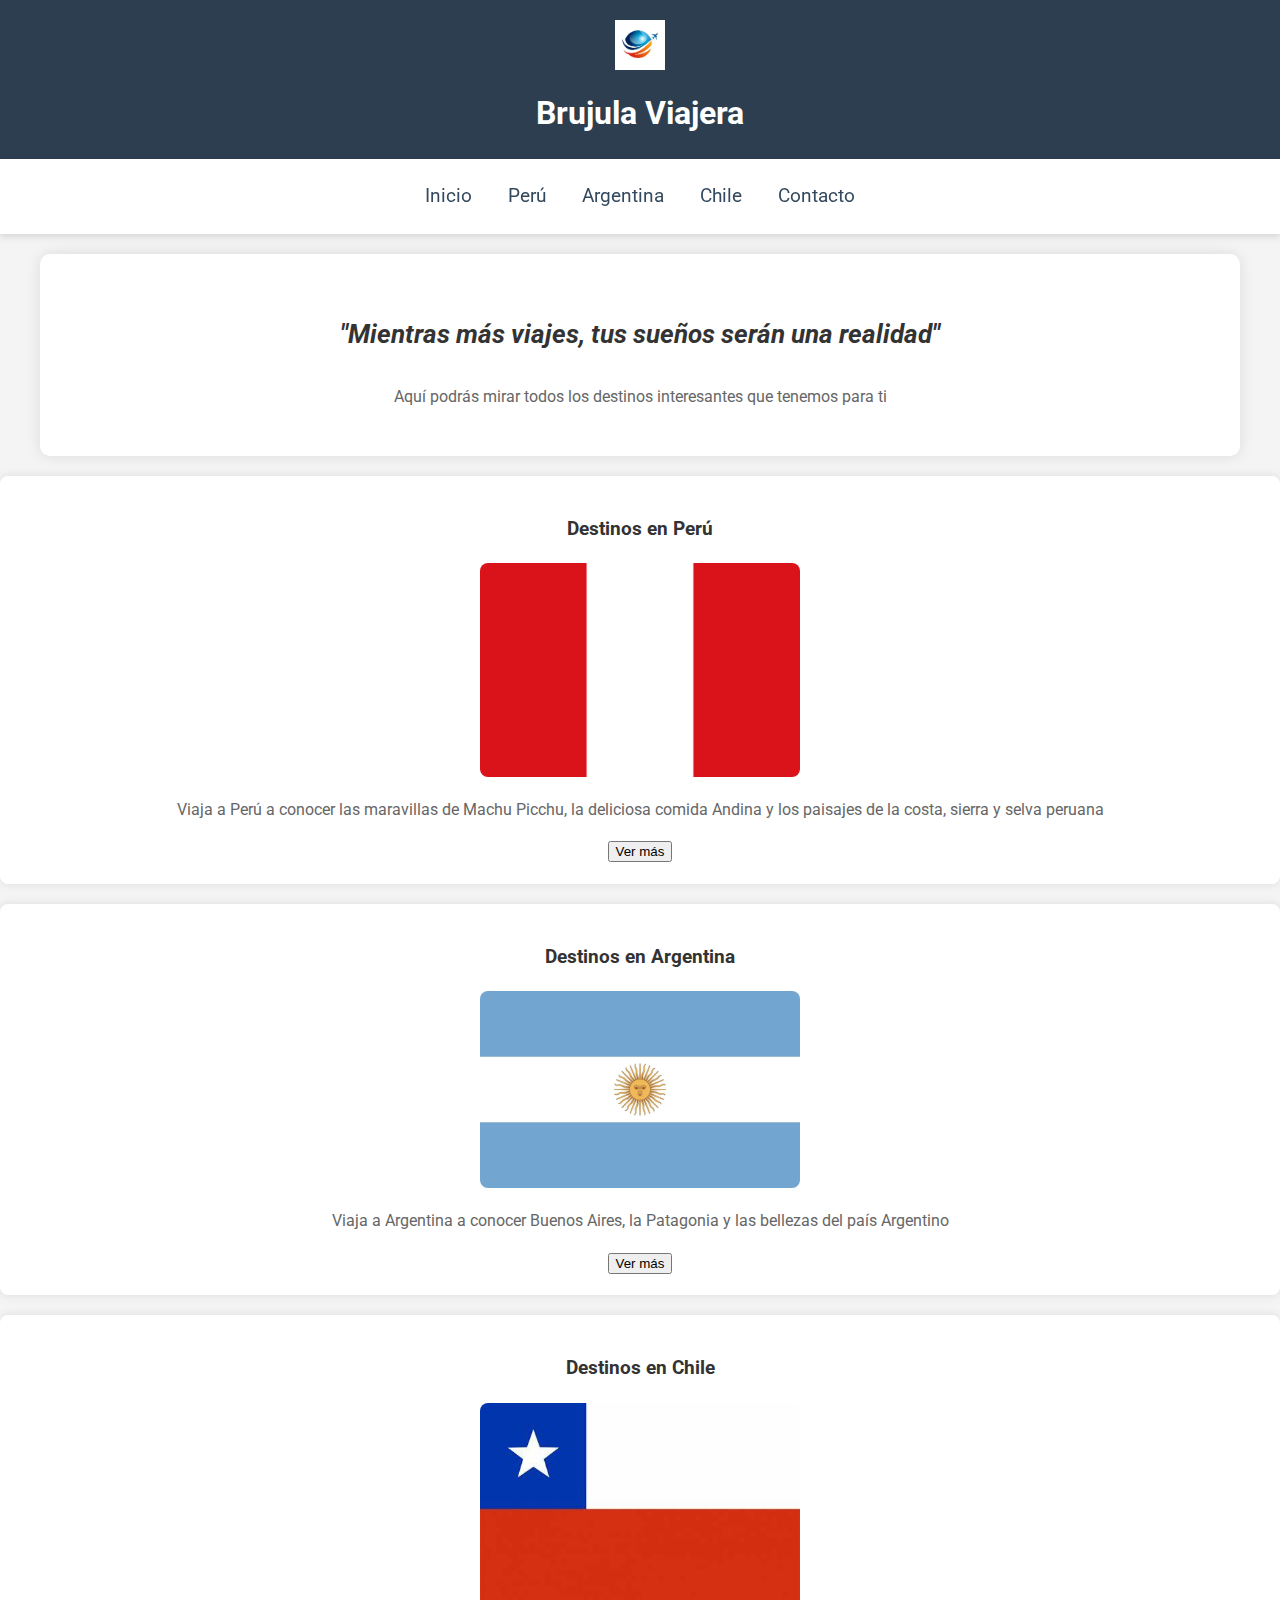
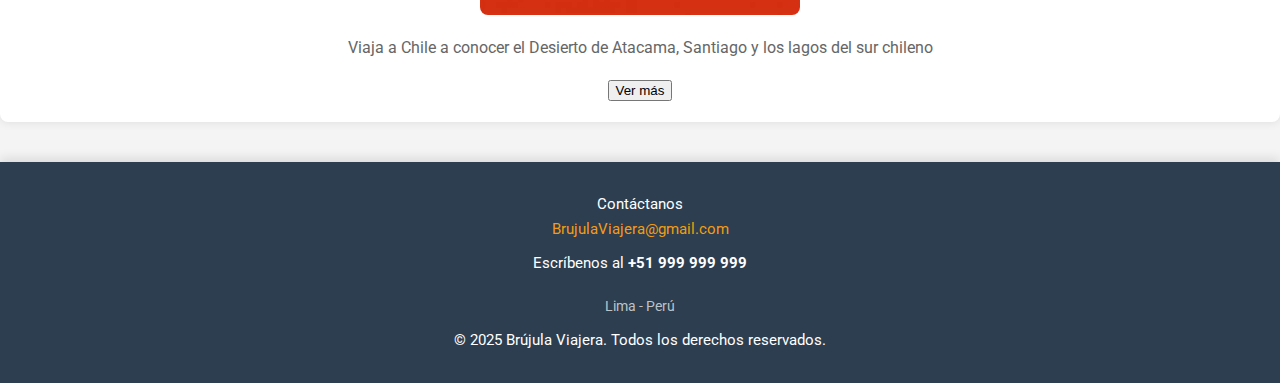
<file: index.html>
<!DOCTYPE html>
<html lang="en">
<head>
    <meta charset="UTF-8">
    <meta name="viewport" content="width=device-width, initial-scale=1.0">
    <title>Brujula Viajera</title>
    <link rel="stylesheet" href="style.css">
    <!-- Agregamos la fuente Roboto desde Google Fonts -->
    <link href="https://fonts.googleapis.com/css2?family=Roboto:wght@400;500;700&display=swap" rel="stylesheet">
</head>
<body>

    <!-- Encabezado con logo y título -->
    <header>
        <img src="Imagenes/Logo.jpg" alt="logo principal de Brujula Viajera">
        <h1>Brujula Viajera</h1>
    </header>

    <!-- Menú de navegación -->
    <nav>
        <ul>
            <li><a href="#inicio">Inicio</a></li>
            <li><a href="#peru">Perú</a></li>
            <li><a href="#argentina">Argentina</a></li>
            <li><a href="#chile">Chile</a></li>
            <li><a href="#contacto">Contacto</a></li>
        </ul>
    </nav>

    <!-- Sección principal -->
    <main id="inicio">
        <section>
            <h2 class="fraseEntrante"><i>"Mientras más viajes, tus sueños serán una realidad"</i></h2>
            <p>Aquí podrás mirar todos los destinos interesantes que tenemos para ti</p>
        </section>

        <!-- Secciones por destinos -->
        <div id="peru" class="destino">
            <h3>Destinos en Perú</h3>
            <img src="Imagenes/Peru.png" alt="Imagen de Perú">
            <p>Viaja a Perú a conocer las maravillas de Machu Picchu, la deliciosa comida Andina y los paisajes de la costa, sierra y selva peruana</p>
            <a href="peru.html" class="btn-ver-mas"><button>Ver más</button></a>
        </div>

        <div id="argentina" class="destino">
            <h3>Destinos en Argentina</h3>
            <img src="Imagenes/Argentina.jpg" alt="Imagen de Argentina">
            <p>Viaja a Argentina a conocer Buenos Aires, la Patagonia y las bellezas del país Argentino</p>
            <a href="argentina.html" class="btn-ver-mas"><button>Ver más</button></a>
        </div>

        <div id="chile" class="destino">
            <h3>Destinos en Chile</h3>
            <img src="Imagenes/Chile.jpg" alt="Imagen de Chile">
            <p>Viaja a Chile a conocer el Desierto de Atacama, Santiago y los lagos del sur chileno</p>
            <a href="chile.html" class="btn-ver-mas"><button>Ver más</button></a>
        </div>
    </main>

    <!-- Pie de página -->
    <footer id="contacto">
        <p>Contáctanos<br><a href="mailto:BrujulaViajera@gmail.com">BrujulaViajera@gmail.com</a></p>
        <p>Escríbenos al <strong>+51 999 999 999</strong></p>
        <address>
            Lima - Perú
        </address>
        <p>&copy; 2025 Brújula Viajera. Todos los derechos reservados.</p>
    </footer>
    
    <!-- Script JS externo para desplazamiento suave -->
    <script src="script.js"></script>
</body>  
</html>
</file>
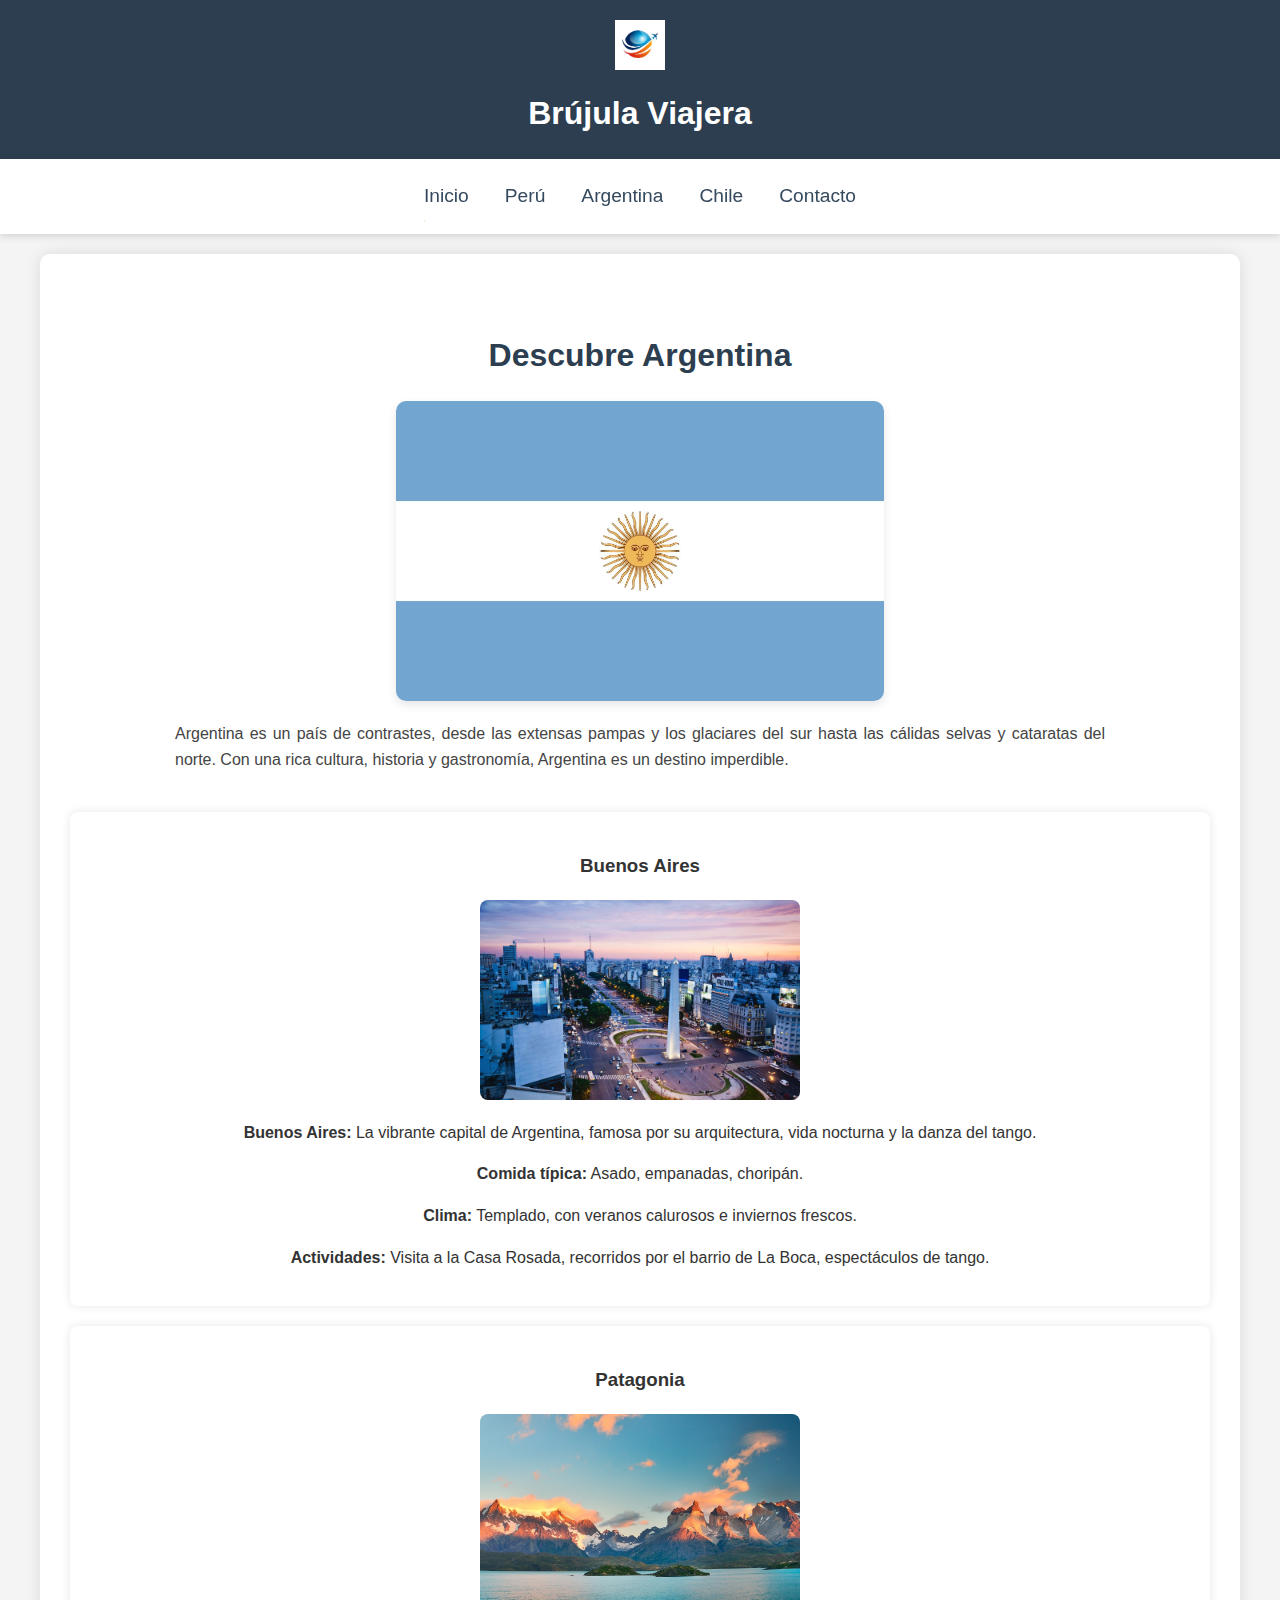
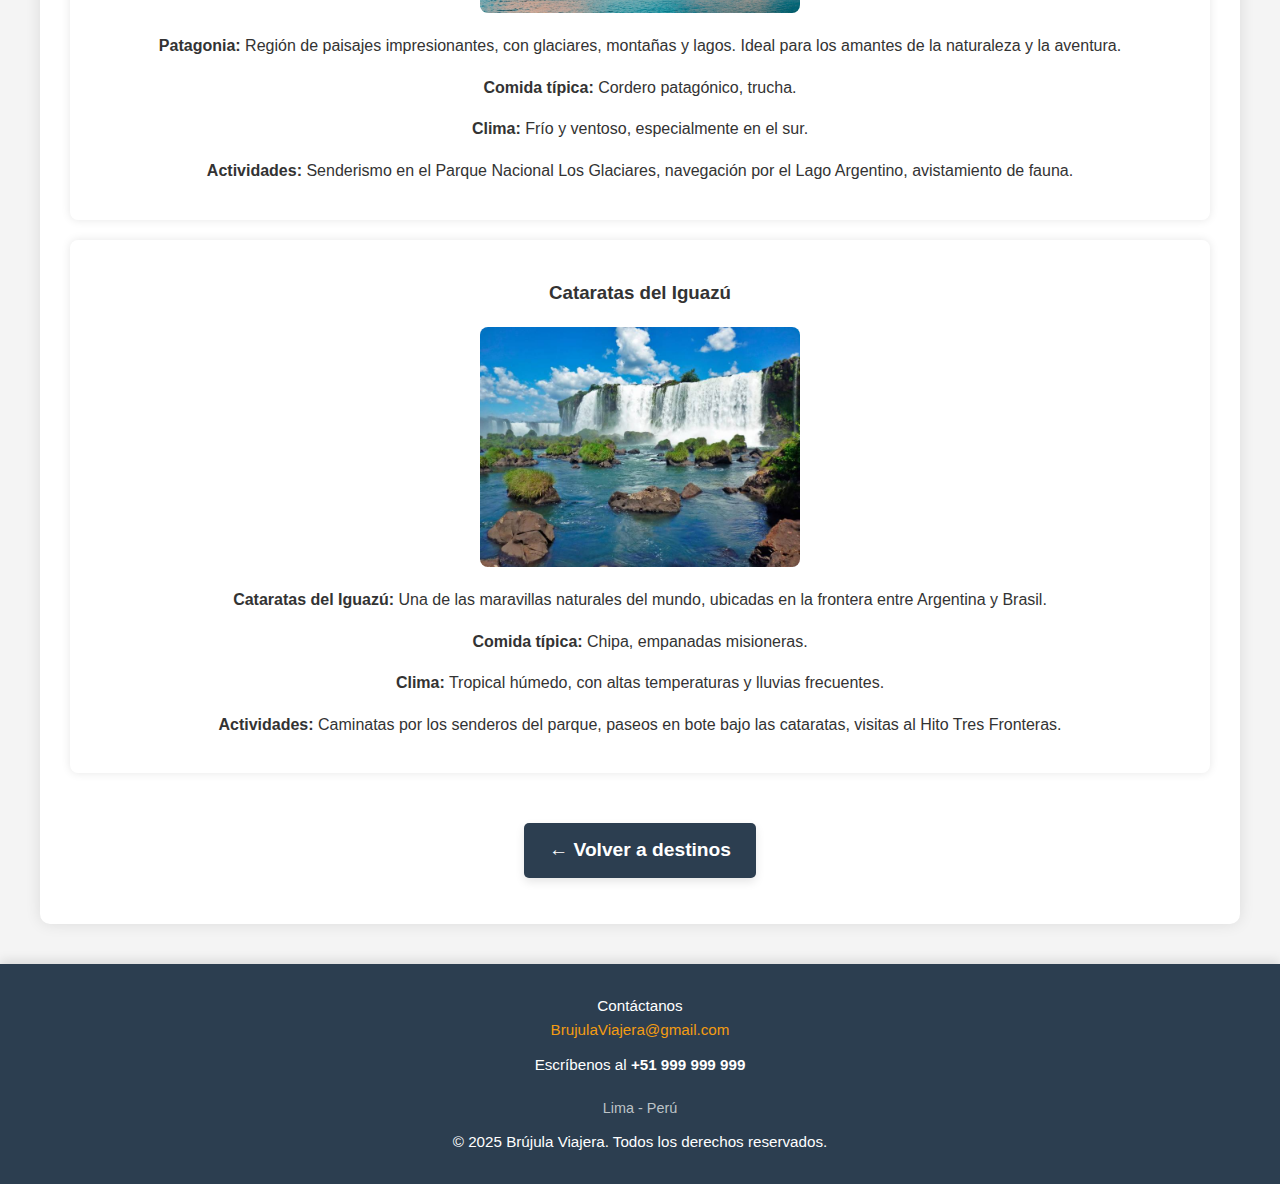
<file: argentina.html>
<!DOCTYPE html>
<html lang="es">
<head>
    <meta charset="UTF-8">
    <meta name="viewport" content="width=device-width, initial-scale=1.0">
    <title>Argentina - Brujula Viajera</title>
    <link rel="stylesheet" href="style.css">
</head>
<body id="argentina">
    <!-- Encabezado -->
    <header>
        <img src="Imagenes/Logo.jpg" alt="Logo principal de Brújula Viajera">
        <h1>Brújula Viajera</h1>
    </header>

    <!-- Menú de navegación -->
    <nav>
        <ul>
            <li><a href="index.html#inicio">Inicio</a></li>
            <li><a href="index.html#peru">Perú</a></li>
            <li><a href="index.html#argentina">Argentina</a></li>
            <li><a href="index.html#chile">Chile</a></li>
            <li><a href="index.html#contacto">Contacto</a></li>
        </ul>
    </nav>

    <!-- Contenido principal -->
    <section>
        <div class="contenido-destino">
            <h2>Descubre Argentina</h2>
            <img src="Imagenes/Argentina.jpg" alt="Paisaje de Argentina" class="destino-img">
            <p>Argentina es un país de contrastes, desde las extensas pampas y los glaciares del sur hasta las cálidas selvas y cataratas del norte. Con una rica cultura, historia y gastronomía, Argentina es un destino imperdible.</p>
        </div>

        <div class="destino">
            <h3>Buenos Aires</h3>
            <img src="Imagenes/Argentina/BuenosAires.jpg" alt="Buenos Aires">
            <p><strong>Buenos Aires:</strong> La vibrante capital de Argentina, famosa por su arquitectura, vida nocturna y la danza del tango.</p>
            <p><strong>Comida típica:</strong> Asado, empanadas, choripán.</p>
            <p><strong>Clima:</strong> Templado, con veranos calurosos e inviernos frescos.</p>
            <p><strong>Actividades:</strong> Visita a la Casa Rosada, recorridos por el barrio de La Boca, espectáculos de tango.</p>
        </div>

        <div class="destino">
            <h3>Patagonia</h3>
            <img src="Imagenes/Argentina/Patagonia.jpg" alt="Patagonia Argentina">
            <p><strong>Patagonia:</strong> Región de paisajes impresionantes, con glaciares, montañas y lagos. Ideal para los amantes de la naturaleza y la aventura.</p>
            <p><strong>Comida típica:</strong> Cordero patagónico, trucha.</p>
            <p><strong>Clima:</strong> Frío y ventoso, especialmente en el sur.</p>
            <p><strong>Actividades:</strong> Senderismo en el Parque Nacional Los Glaciares, navegación por el Lago Argentino, avistamiento de fauna.</p>
        </div>

        <div class="destino">
            <h3>Cataratas del Iguazú</h3>
            <img src="Imagenes/Argentina/Iguazu.jpg" alt="Cataratas del Iguazú">
            <p><strong>Cataratas del Iguazú:</strong> Una de las maravillas naturales del mundo, ubicadas en la frontera entre Argentina y Brasil.</p>
            <p><strong>Comida típica:</strong> Chipa, empanadas misioneras.</p>
            <p><strong>Clima:</strong> Tropical húmedo, con altas temperaturas y lluvias frecuentes.</p>
            <p><strong>Actividades:</strong> Caminatas por los senderos del parque, paseos en bote bajo las cataratas, visitas al Hito Tres Fronteras.</p>
        </div>

        <p><a href="index.html#argentina" class="btn-volver">← Volver a destinos</a></p>
    </section>

    <!-- Pie de página -->
    <footer>
        <p>Contáctanos<br><a href="mailto:BrujulaViajera@gmail.com">BrujulaViajera@gmail.com</a></p>
        <p>Escríbenos al <strong>+51 999 999 999</strong></p>
        <address>
            Lima - Perú
        </address>
        <p>&copy; 2025 Brújula Viajera. Todos los derechos reservados.</p>
    </footer>

    <script src="script.js"></script>
</body>
</html>
</file>
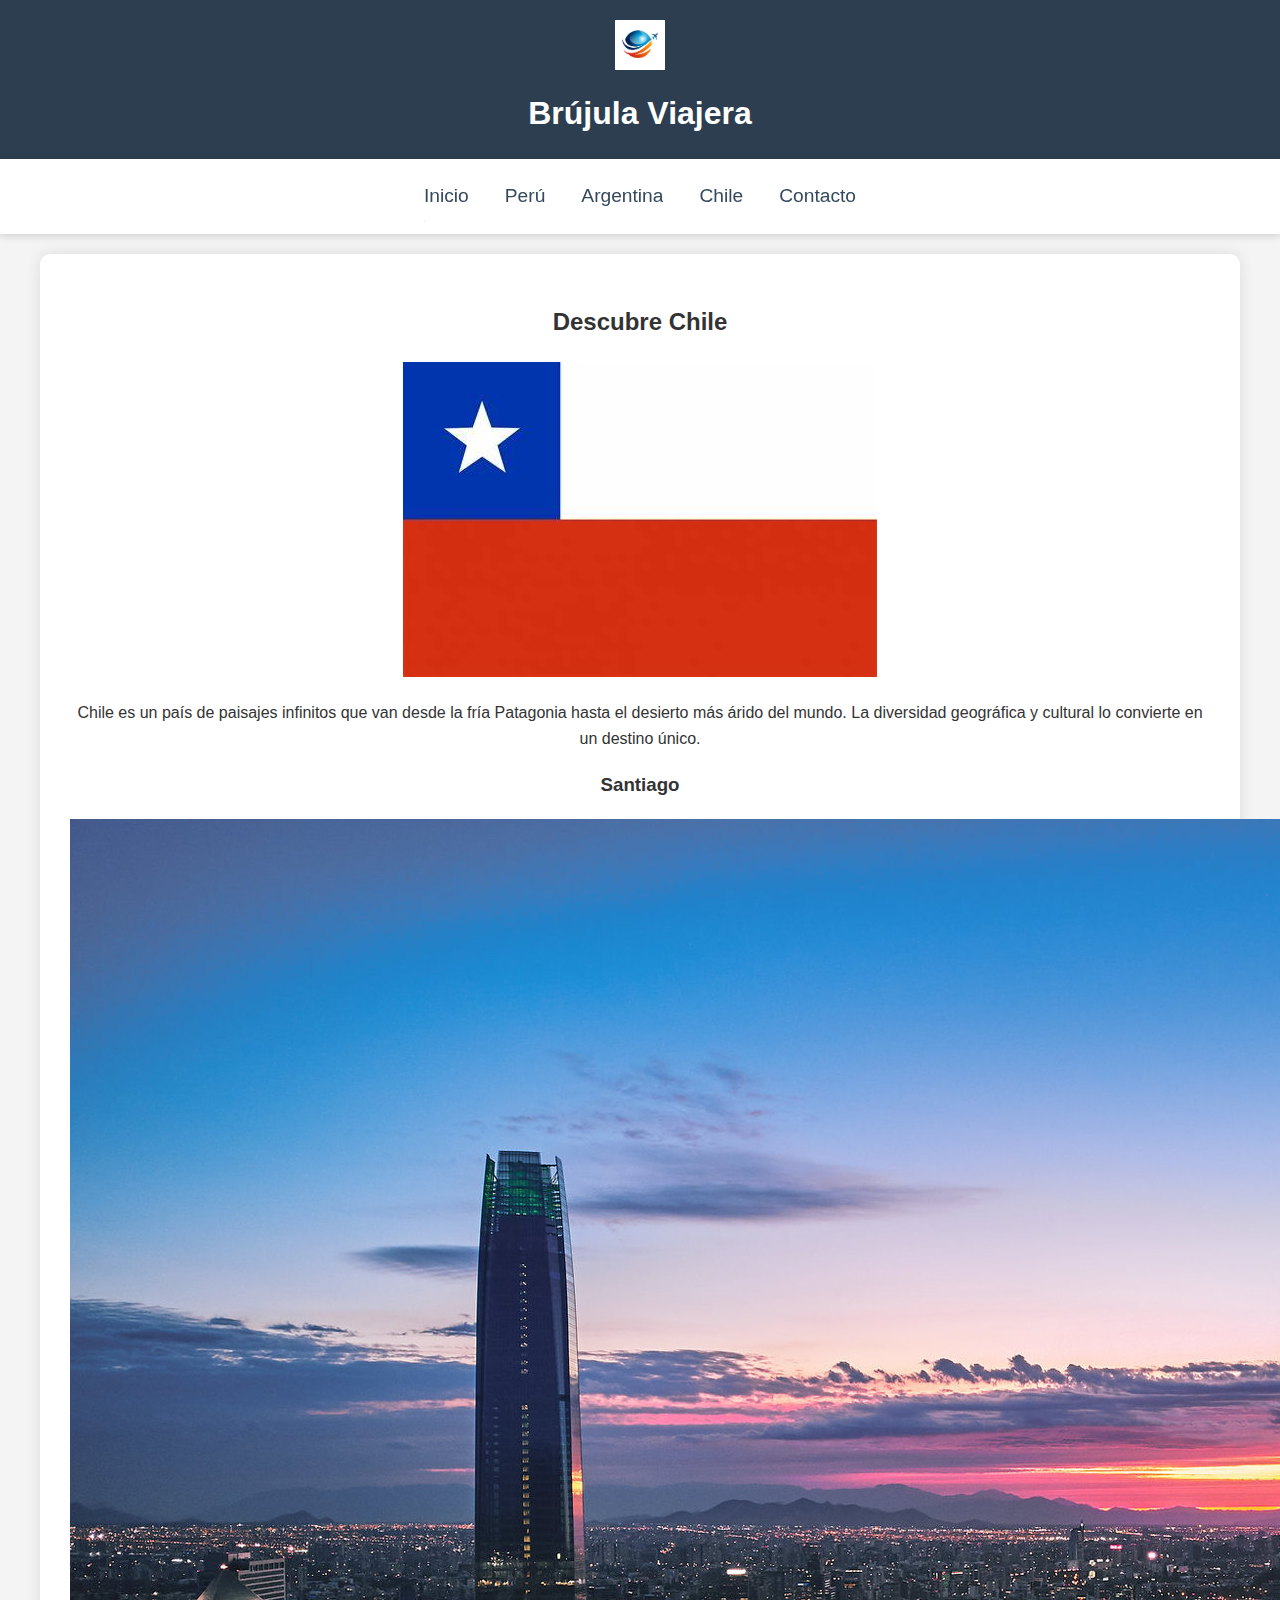
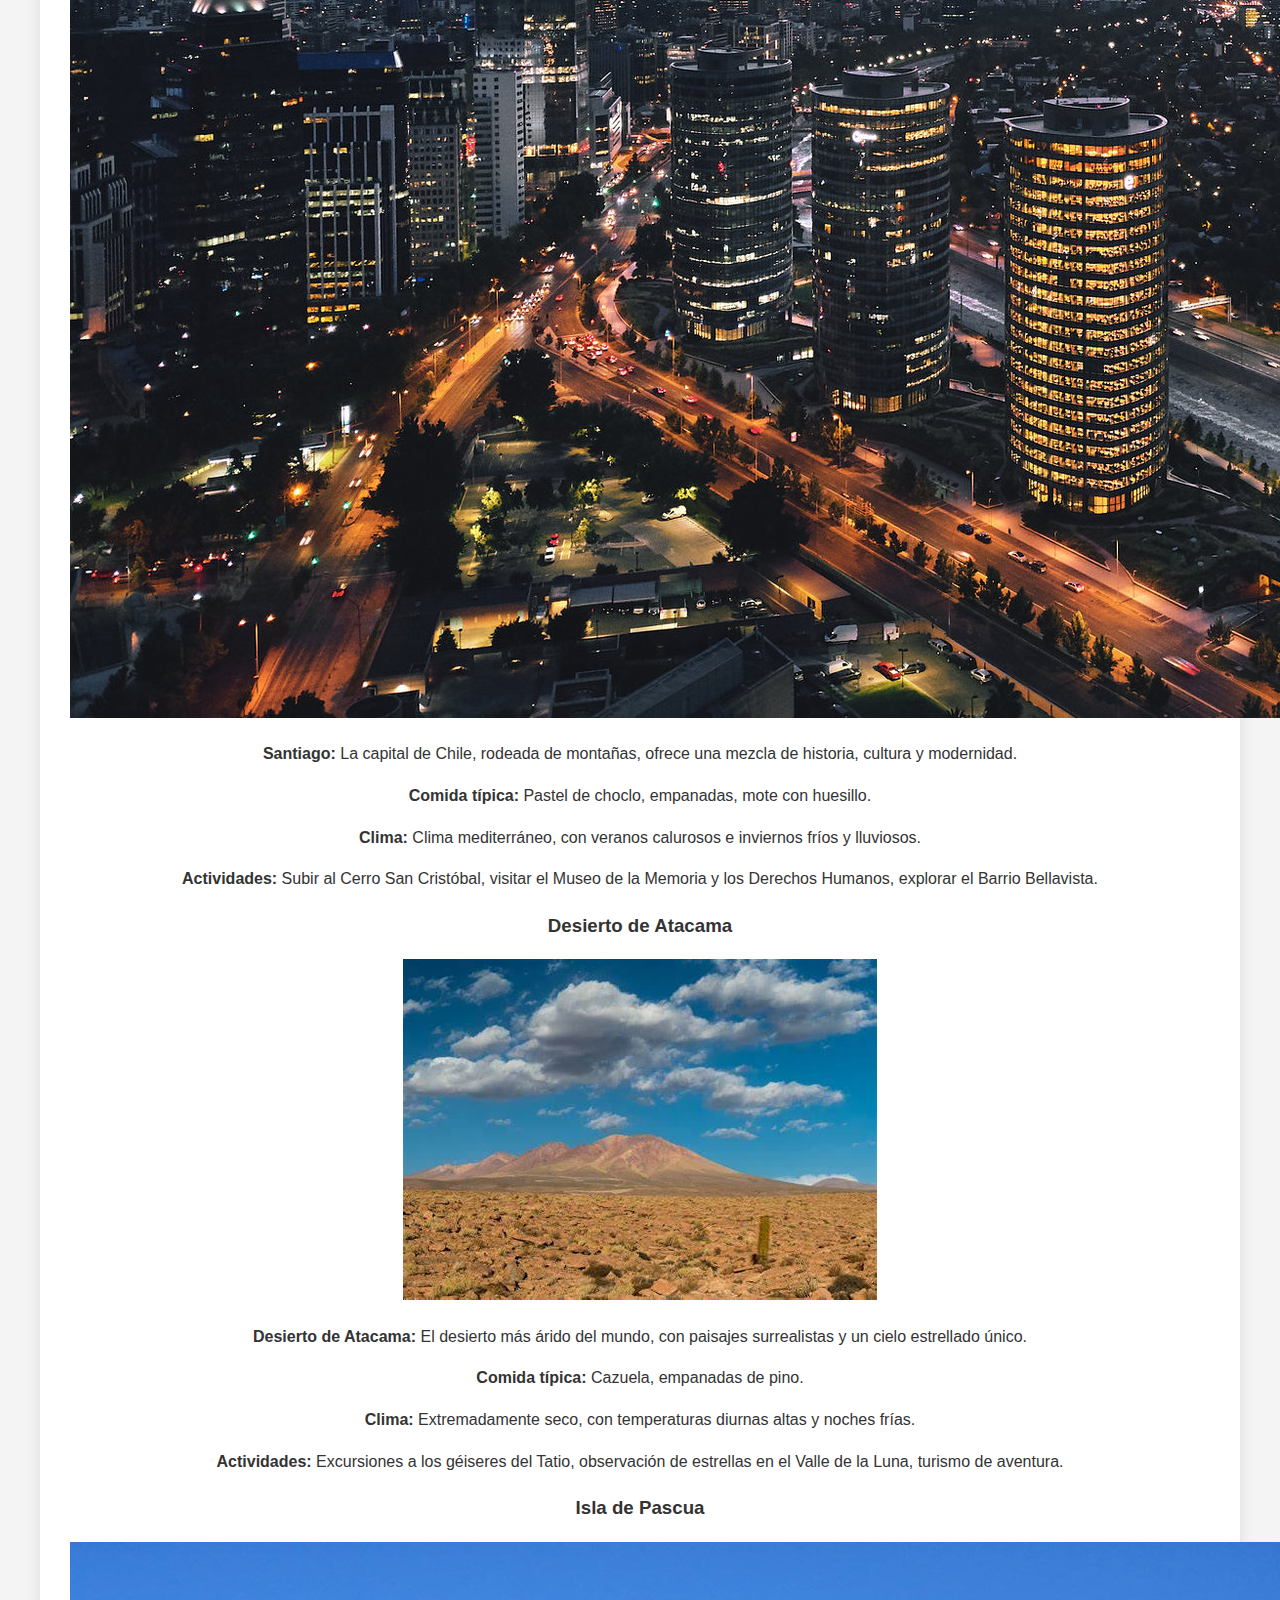
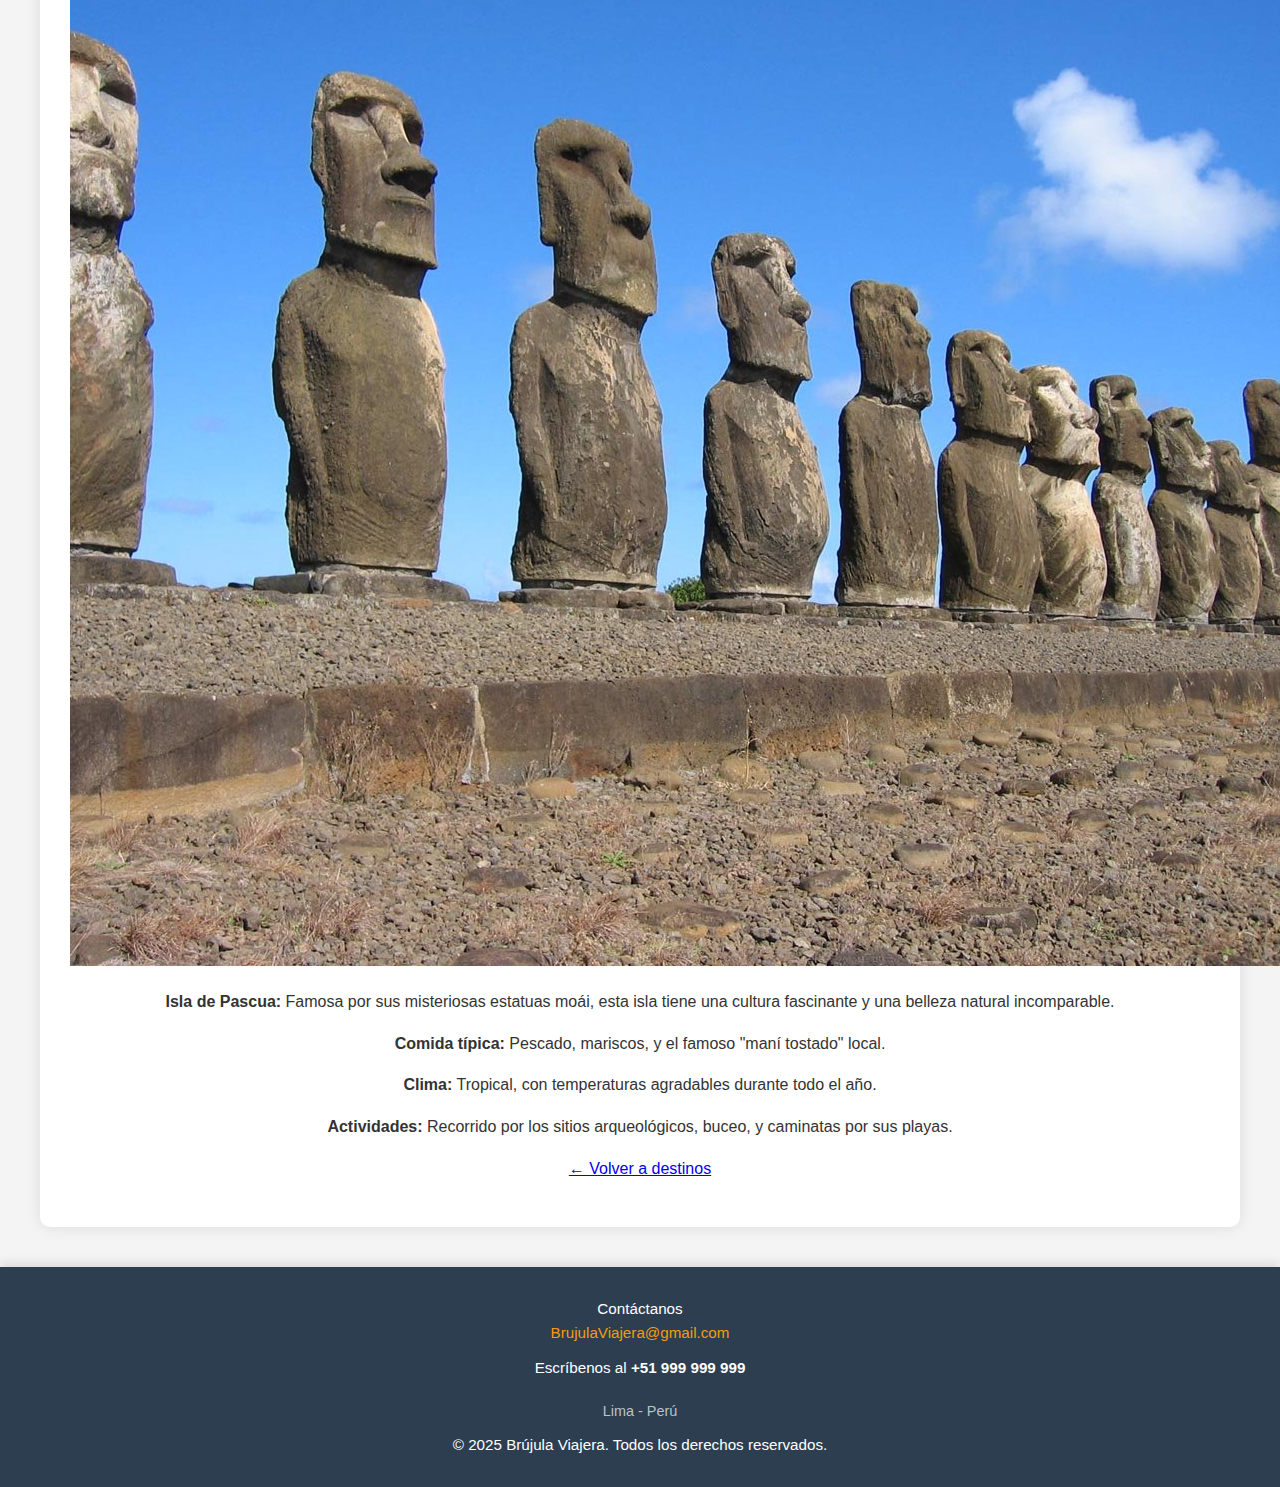
<file: chile.html>
<!DOCTYPE html>
<html lang="es">
<head>
    <meta charset="UTF-8">
    <meta name="viewport" content="width=device-width, initial-scale=1.0">
    <title>Chile - Brújula Viajera</title>
    <link rel="stylesheet" href="style.css">
</head>
<body id="chile">
    <!-- Encabezado -->
    <header>
        <img src="Imagenes/Logo.jpg" alt="Logo principal de Brújula Viajera">
        <h1>Brújula Viajera</h1>
    </header>

    <!-- Menú de navegación -->
    <nav>
        <ul>
            <li><a href="index.html#inicio">Inicio</a></li>
            <li><a href="index.html#peru">Perú</a></li>
            <li><a href="index.html#argentina">Argentina</a></li>
            <li><a href="index.html#chile">Chile</a></li>
            <li><a href="index.html#contacto">Contacto</a></li>
        </ul>
    </nav>

    <!-- Contenido principal -->
    <section>
        <h2>Descubre Chile</h2>
        <img src="Imagenes/Chile.jpg" alt="Paisaje Chile" class="destino-img">
        <p>Chile es un país de paisajes infinitos que van desde la fría Patagonia hasta el desierto más árido del mundo. La diversidad geográfica y cultural lo convierte en un destino único.</p>

        <!-- Santiago -->
        <div>
            <h3>Santiago</h3>
            <img src="Imagenes/Chile/Santiago.jpg" alt="Santiago">
            <p><strong>Santiago:</strong> La capital de Chile, rodeada de montañas, ofrece una mezcla de historia, cultura y modernidad.</p>
            <p><strong>Comida típica:</strong> Pastel de choclo, empanadas, mote con huesillo.</p>
            <p><strong>Clima:</strong> Clima mediterráneo, con veranos calurosos e inviernos fríos y lluviosos.</p>
            <p><strong>Actividades:</strong> Subir al Cerro San Cristóbal, visitar el Museo de la Memoria y los Derechos Humanos, explorar el Barrio Bellavista.</p>
        </div>

        <!-- Desierto de Atacama -->
        <div>
            <h3>Desierto de Atacama</h3>
            <img src="Imagenes/Chile/DesiertoDeAtacama.jpg" alt="Desierto de Atacama">
            <p><strong>Desierto de Atacama:</strong> El desierto más árido del mundo, con paisajes surrealistas y un cielo estrellado único.</p>
            <p><strong>Comida típica:</strong> Cazuela, empanadas de pino.</p>
            <p><strong>Clima:</strong> Extremadamente seco, con temperaturas diurnas altas y noches frías.</p>
            <p><strong>Actividades:</strong> Excursiones a los géiseres del Tatio, observación de estrellas en el Valle de la Luna, turismo de aventura.</p>
        </div>

        <!-- Isla de Pascua -->
        <div>
            <h3>Isla de Pascua</h3>
            <img src="Imagenes/Chile/IslaDePascua.jpg" alt="Isla de Pascua">
            <p><strong>Isla de Pascua:</strong> Famosa por sus misteriosas estatuas moái, esta isla tiene una cultura fascinante y una belleza natural incomparable.</p>
            <p><strong>Comida típica:</strong> Pescado, mariscos, y el famoso "maní tostado" local.</p>
            <p><strong>Clima:</strong> Tropical, con temperaturas agradables durante todo el año.</p>
            <p><strong>Actividades:</strong> Recorrido por los sitios arqueológicos, buceo, y caminatas por sus playas.</p>
        </div>

        <p><a href="index.html#chile">← Volver a destinos</a></p>
    </section>

    <!-- Pie de página -->
    <footer>
        <p>Contáctanos<br><a href="mailto:BrujulaViajera@gmail.com">BrujulaViajera@gmail.com</a></p>
        <p>Escríbenos al <strong>+51 999 999 999</strong></p>
        <address>
            Lima - Perú
        </address>
        <p>&copy; 2025 Brújula Viajera. Todos los derechos reservados.</p>
    </footer>
</body>
</html>
</file>
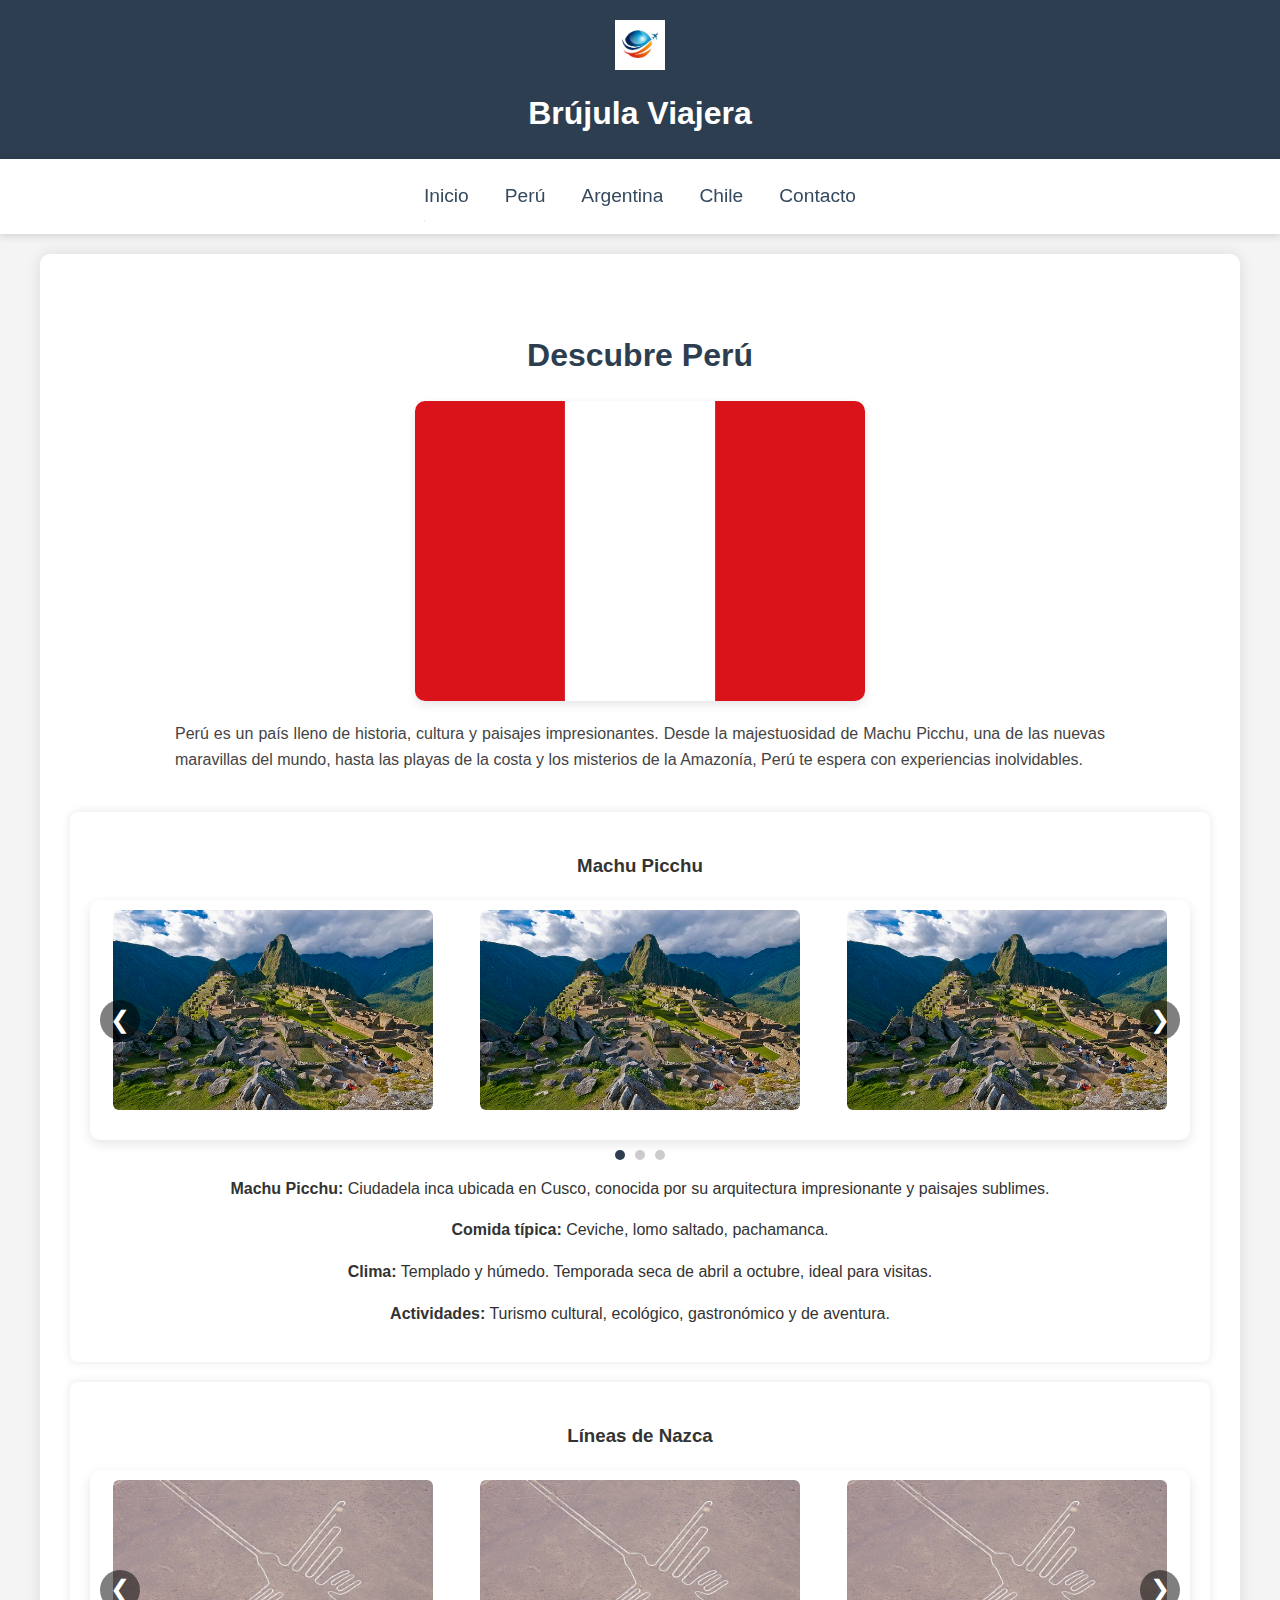
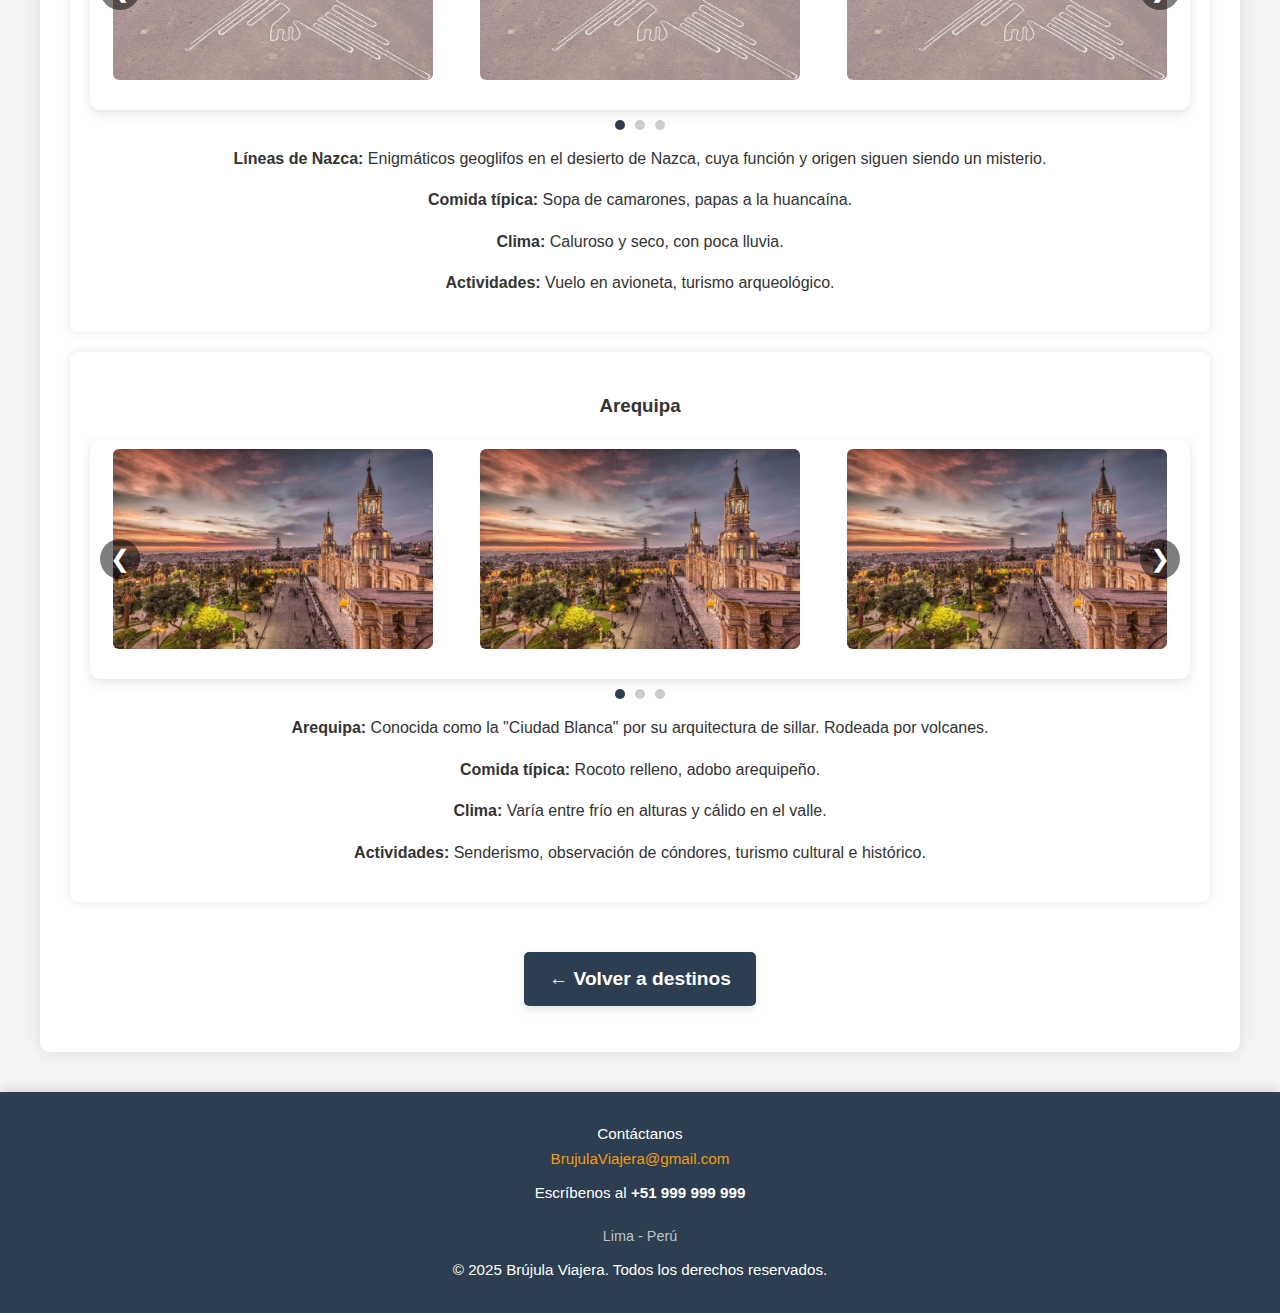
<file: peru.html>
<!DOCTYPE html>
<html lang="es">
<head>
    <meta charset="UTF-8">
    <meta name="viewport" content="width=device-width, initial-scale=1.0">
    <title>Perú - Brújula Viajera</title>
    <link rel="stylesheet" href="style.css">
</head>
<body id="peru">

    <header>
        <img src="Imagenes/Logo.jpg" alt="Logo principal de Brújula Viajera">
        <h1>Brújula Viajera</h1>
    </header>

    <!-- Menú de navegación -->
    <nav>
        <ul>
            <li><a href="index.html#inicio">Inicio</a></li>
            <li><a href="index.html#peru">Perú</a></li>
            <li><a href="index.html#argentina">Argentina</a></li>
            <li><a href="index.html#chile">Chile</a></li>
            <li><a href="index.html#contacto">Contacto</a></li>
        </ul>
    </nav>

    <!-- Contenido principal -->
    <section>
        <div class="contenido-destino">
            <h2>Descubre Perú</h2>

            <img src="Imagenes/Peru.png" alt="Paisaje Perú" class="destino-img">
            <p>Perú es un país lleno de historia, cultura y paisajes impresionantes. Desde la majestuosidad de Machu Picchu, una de las nuevas maravillas del mundo, hasta las playas de la costa y los misterios de la Amazonía, Perú te espera con experiencias inolvidables.</p>
        </div>

        <div class="destino">
            <h3>Machu Picchu</h3>

            <div class="slider">
                <div class="slides">
                    <div class="slide"><img src="Imagenes/Peru/MachuPichu.jpg" alt="Machu Picchu"></div>
                    <div class="slide"><img src="Imagenes/Peru/MachuPichu.jpg" alt="Machu Picchu"></div>
                    <div class="slide"><img src="Imagenes/Peru/MachuPichu.jpg" alt="Machu Picchu"></div>
                    <div class="slide"><img src="Imagenes/Peru/MachuPichu.jpg" alt="Machu Picchu"></div>
                    <div class="slide"><img src="Imagenes/Peru/MachuPichu.jpg" alt="Machu Picchu"></div>
                </div>

                <span class="flecha izq">&#10094;</span>
                <span class="flecha der">&#10095;</span>
            </div>

            <p><strong>Machu Picchu:</strong> Ciudadela inca ubicada en Cusco, conocida por su arquitectura impresionante y paisajes sublimes.</p>
            <p><strong>Comida típica:</strong> Ceviche, lomo saltado, pachamanca.</p>
            <p><strong>Clima:</strong> Templado y húmedo. Temporada seca de abril a octubre, ideal para visitas.</p>
            <p><strong>Actividades:</strong> Turismo cultural, ecológico, gastronómico y de aventura.</p>
        </div>

        <div class="destino">
            <h3>Líneas de Nazca</h3>
            
            <div class="slider">
                <div class="slides">
                    <div class="slide"><img src="Imagenes/Peru/LineasDeNazca.jpg" alt="Líneas de Nazca"></div>
                    <div class="slide"><img src="Imagenes/Peru/LineasDeNazca.jpg" alt="Líneas de Nazca"></div>
                    <div class="slide"><img src="Imagenes/Peru/LineasDeNazca.jpg" alt="Líneas de Nazca"></div>
                    <div class="slide"><img src="Imagenes/Peru/LineasDeNazca.jpg" alt="Líneas de Nazca"></div>
                    <div class="slide"><img src="Imagenes/Peru/LineasDeNazca.jpg" alt="Líneas de Nazca"></div>
                </div>

                <span class="flecha izq">&#10094;</span>
                <span class="flecha der">&#10095;</span>
            </div>

            <p><strong>Líneas de Nazca:</strong> Enigmáticos geoglifos en el desierto de Nazca, cuya función y origen siguen siendo un misterio.</p>
            <p><strong>Comida típica:</strong> Sopa de camarones, papas a la huancaína.</p>
            <p><strong>Clima:</strong> Caluroso y seco, con poca lluvia.</p>
            <p><strong>Actividades:</strong> Vuelo en avioneta, turismo arqueológico.</p>
        </div>

        <div class="destino">
            <h3>Arequipa</h3>
            <div class="slider">
                <div class="slides">
                    <div class="slide"><img src="Imagenes/Peru/Arequipa.jpg" alt="Arequipa y Cañón del Colca"></div>
                    <div class="slide"><img src="Imagenes/Peru/Arequipa.jpg" alt="Arequipa y Cañón del Colca"></div>
                    <div class="slide"><img src="Imagenes/Peru/Arequipa.jpg" alt="Arequipa y Cañón del Colca"></div>
                    <div class="slide"><img src="Imagenes/Peru/Arequipa.jpg" alt="Arequipa y Cañón del Colca"></div>
                    <div class="slide"><img src="Imagenes/Peru/Arequipa.jpg" alt="Arequipa y Cañón del Colca"></div>
                </div>

                <span class="flecha izq">&#10094;</span>
                <span class="flecha der">&#10095;</span>
            </div>

            <p><strong>Arequipa:</strong> Conocida como la "Ciudad Blanca" por su arquitectura de sillar. Rodeada por volcanes.</p>
            <p><strong>Comida típica:</strong> Rocoto relleno, adobo arequipeño.</p>
            <p><strong>Clima:</strong> Varía entre frío en alturas y cálido en el valle.</p>
            <p><strong>Actividades:</strong> Senderismo, observación de cóndores, turismo cultural e histórico.</p>
        </div>

        <p><a href="index.html#peru" class="btn-volver">← Volver a destinos</a></p>
    </section>

    <!-- Pie de página -->
    <footer>
        <p>Contáctanos<br><a href="mailto:BrujulaViajera@gmail.com">BrujulaViajera@gmail.com</a></p>
        <p>Escríbenos al <strong>+51 999 999 999</strong></p>
        <address>Lima - Perú</address>
        <p>&copy; 2025 Brújula Viajera. Todos los derechos reservados.</p>
    </footer>

    <script src="script.js"></script>
</body>
</html>
</file>
<file: style.css>
/* Estilo global */
*,
*::before,
*::after {
    box-sizing: border-box;
}

body {
    font-family: 'Roboto', Arial, sans-serif;
    margin: 0;
    padding: 0;
    background-color: #f4f4f4;
    line-height: 1.6; /* Mejora la legibilidad del texto */
    color: #333; /* Color de texto base */
}

/* Encabezado y logo */
header {
    background-color: #2c3e50;
    color: white;
    padding: 20px 0;
    text-align: center;
    box-shadow: 0 4px 8px rgba(0, 0, 0, 0.1); /* Sombra sutil */
}

header img {
    width: 50px; /* Tamaño original */
    height: auto;
    margin-bottom: 10px;
    transition: transform 0.3s ease;
}

header img:hover {
    transform: scale(1.1);
}

header h1 {
    font-size: 2em; /* Tamaño original */
    margin: 0;
}

/* Menú de navegación */
nav {
    background-color: white;
    text-align: center;
    padding: 12px 0;
    box-shadow: 0 2px 8px rgba(0, 0, 0, 0.15);
    position: sticky; /* Menú pegajoso al hacer scroll */
    top: 0;
    z-index: 1000;
}

nav ul {
    list-style-type: none;
    padding: 0;
    margin: 0 auto;
    max-width: 960px;
    display: flex;
    justify-content: center;
    align-items: center; /* Alinea verticalmente los ítems */
}

nav ul li {
    margin: 0 18px; /* Margen original */
}

nav ul li a {
    color: #34495e;
    text-decoration: none;
    font-size: 1.2em; /* Tamaño original */
    padding: 10px 0;
    display: block;
    position: relative;
    overflow: hidden;
    transition: color 0.3s ease-in-out;
}

nav ul li a::after {
    content: '';
    position: absolute;
    bottom: 0;
    left: 0;
    width: 100%;
    height: 2px; /* Grosor original */
    background-color: #f39c12;
    transform: translateX(-100%);
    transition: transform 0.3s ease-in-out;
}

nav ul li a:hover {
    color: #f39c12;
}

nav ul li a:hover::after {
    transform: translateX(0);
}

/* Estilos para las secciones generales (como la de inicio y las nuevas secciones) */
section {
    padding: 30px; /* Padding original */
    margin: 20px auto; /* Margen original, centrado */
    background-color: white;
    border-radius: 10px; /* Border-radius original */
    box-shadow: 0 0 15px rgba(0, 0, 0, 0.1);
    max-width: 1200px; /* Limita el ancho máximo para la mayoría de las secciones */
    text-align: center; /* Centrar el texto en las secciones generales */

    /* ***** SOLUCIÓN APLICADA AQUÍ ***** */
    /* Calcula la altura aproximada de tu header (50px + 2*20px padding) + nav (12px padding + altura del texto)
       Esto es una estimación. Ajusta si tu header/nav son más altos o más bajos. */
    scroll-margin-top: 100px; /* Aproximadamente la altura del header + nav */
}

/* Sección de inicio */
#inicio {
    text-align: center;
}

#inicio .fraseEntrante {
    font-size: 1.6em; /* Tamaño original */
    font-style: italic;
    margin: 30px 0; /* Margen original */
}

#inicio p {
    font-size: 1em; /* Asegurar tamaño de párrafo normal */
    color: #666;
}

/* Estilos GENERALES para la clase .destino (usada en peru.html y chile.html como contenedor principal) */
.destino {
    padding: 20px; /* Padding original */
    margin: 20px auto; /* Margen original */
    background-color: white;
    border-radius: 8px; /* Border-radius original */
    box-shadow: 0 0 10px rgba(0, 0, 0, 0.1);

    /* ***** SOLUCIÓN APLICADA AQUÍ TAMBIÉN si estas son anclas en otras páginas ***** */
    scroll-margin-top: 100px; /* Asegura que no se cubra por el menú fijo */
}

/* Estilos para las imágenes dentro de los .destino generales (en peru.html y chile.html) */
.destino img {
    width: 100%;
    max-width: 320px; /* Max-width original */
    height: auto;
    margin-bottom: 20px;
    display: block;
    margin-left: auto;
    margin-right: auto;
    border-radius: 8px; /* Bordes redondeados para las imágenes */
}

/* --- ESTILOS PARA LOS CUADROS DE PAÍSES EN INDEX.HTML --- */

/* Contenedor Flexbox para los cuadros de países en index.html */
.destinos-principales {
    display: flex;
    flex-wrap: wrap;
    justify-content: center;
    gap: 25px; /* Espacio original entre los cuadros */
    max-width: 1200px;
    margin: 50px auto;
    padding: 0 20px;
}

/* Estilos ESPECÍFICOS para cada cuadro de país DENTRO de .destinos-principales en index.html */
.destinos-principales .destino {
    padding: 20px; /* Padding original */
    background-color: white;
    border-radius: 10px; /* Border-radius original */
    box-shadow: 0 4px 12px rgba(0, 0, 0, 0.1); /* Sombra original */
    text-align: center;

    flex: 1 1 300px; /* Base original */
    max-width: 350px; /* Límite de ancho original */
    margin: 0; /* Elimina los márgenes verticales que tenía .destino general */
    transition: transform 0.3s ease-in-out, box-shadow 0.3s ease-in-out; /* Transición para el efecto hover */

    /* No es necesario scroll-margin-top aquí, ya que el ID está en la sección padre (#destinos-principales) */
}

/* Efecto al pasar el cursor sobre el CUADRO COMPLETO del país en index.html */
.destinos-principales .destino:hover {
    transform: translateY(-5px); /* Se eleva ligeramente */
    box-shadow: 0 8px 20px rgba(0, 0, 0, 0.2); /* La sombra se intensifica */
    /* NO aplicamos scale aquí para no afectar el layout, translateY y box-shadow dan el efecto de "resaltar" */
}

/* Estilos ESPECÍFICOS para las imágenes dentro de estos cuadros de país de index.html */
.destinos-principales .destino img {
    max-width: 100%;
    height: 200px; /* Altura fija original */
    object-fit: cover;
    border-radius: 8px; /* Border-radius original */
    margin-bottom: 15px;
    display: block;
    margin-left: auto;
    margin-right: auto;
    transition: transform 0.3s ease; /* Transición para el efecto hover de la imagen */
}

/* Efecto al pasar el cursor sobre la IMAGEN DENTRO del cuadro del país en index.html */
.destinos-principales .destino img:hover {
    transform: scale(1.05); /* La imagen se expande */
}

.destinos-principales .destino h3 { /* Cambiado de h2 a h3 para los títulos de destino en index.html */
    font-size: 1.5em; /* Tamaño original aprox. */
    color: #2c3e50;
    margin-bottom: 10px;
}

.destinos-principales .destino p {
    font-size: 1em; /* Tamaño original aprox. */
    color: #666;
    margin-bottom: 15px;
    min-height: 80px; /* Mantener altura mínima para uniformidad (ajustado un poco más bajo) */
    display: -webkit-box;
    -webkit-line-clamp: 4; /* Limita el texto a 4 líneas */
    -webkit-box-orient: vertical;
    overflow: hidden;
    text-overflow: ellipsis;
}

/* Estilos de botones de "Ver más" dentro de los cuadros de destino de index.html */
.destinos-principales .destino .btn-ver-mas button {
    background-color: #2c3e50;
    color: white;
    padding: 12px 25px; /* Padding original */
    border: none;
    border-radius: 5px; /* Border-radius original */
    cursor: pointer;
    font-size: 1.1em; /* Tamaño original */
    transition: background-color 0.3s ease;
}

.destinos-principales .destino .btn-ver-mas button:hover {
    background-color: #34495e;
}

/* Botón "volver" (usado en peru.html, chile.html, etc.) */
.btn-volver {
    display: inline-block;
    padding: 12px 25px; /* Padding original */
    margin-top: 30px; /* Margen original */
    background-color: #2c3e50;
    color: white;
    text-decoration: none;
    font-size: 1.2em; /* Tamaño original */
    font-weight: 600;
    border-radius: 5px;
    transition: background-color 0.3s ease, transform 0.3s ease, color 0.3s ease;
    box-shadow: 0 4px 10px rgba(0, 0, 0, 0.1);
}

.btn-volver:hover {
    background-color: #f39c12; /* Cambio de color al naranja */
    color: white; /* Asegura el texto blanco */
    transform: scale(1.05);
}

/* Contenido de los destinos (usado en peru.html y chile.html para el texto principal de cada destino) */
.contenido-destino {
    width: 90%;
    max-width: 1000px; /* Un poco más estrecho para legibilidad */
    margin: 0 auto;
    padding: 20px; /* Padding original */
    box-sizing: border-box;
    text-align: center; /* Centra el título, texto justificado abajo */

    /* ***** SOLUCIÓN APLICADA AQUÍ TAMBIÉN si estas son anclas en otras páginas ***** */
    scroll-margin-top: 100px; /* Asegura que no se cubra por el menú fijo */
}
.contenido-destino h2 {
    font-size: 2em; /* Tamaño de título original aprox. */
    color: #2c3e50;
    margin-bottom: 20px;
}

/* Imagen principal dentro de .contenido-destino (en peru.html y chile.html) */
.contenido-destino img {
    max-width: 100%;
    height: 300px; /* Altura original */
    object-fit: cover;
    display: block;
    margin: 0 auto;
    margin-bottom: 20px;
    border-radius: 10px;
    box-shadow: 0 4px 10px rgba(0, 0, 0, 0.1);
}

.contenido-destino p {
    text-align: justify;
    margin: 20px 15px 0; /* Margen original */
    font-size: 1em; /* Tamaño de párrafo original aprox. */
    color: #444;
}

/* Estilos del Slider (usado en peru.html y chile.html) */
.slider-container {
    width: 90%;
    max-width: 900px;
    margin: 0 auto 25px;
    position: relative;
    overflow: hidden;
    border-radius: 10px;
    box-shadow: 0 4px 12px rgba(0, 0, 0, 0.1);
}

/* Contenedor principal del slider (donde van los slides y flechas) */
.slider {
    width: 100%;
    position: relative;
    overflow: hidden;
    border-radius: 10px;
    box-shadow: 0 4px 12px rgba(0, 0, 0, 0.1);
}

/* Contenedor de todos los slides dentro del slider */
.slider .slides {
    display: flex;
    transition: transform 0.5s ease-in-out;
    width: 100%;
}

/* Cada slide individual dentro del slider */
.slider .slide {
    flex: 0 0 auto;
    padding: 10px;
    box-sizing: border-box;
}

/* Las imágenes dentro de cada slide del slider */
.slider .slide img {
    width: 100%;
    height: 200px; /* Altura original */
    object-fit: cover;
    border-radius: 6px;
    transition: transform 0.3s ease;
}

/* Efecto hover en las imágenes del slider */
.slider .slide img:hover {
    transform: scale(1.05);
}

/* Estilos de las flechas de navegación del slider */
.flecha {
    position: absolute;
    top: 50%;
    transform: translateY(-50%);
    width: 40px; /* Tamaño original */
    height: 40px;
    display: flex;
    align-items: center;
    justify-content: center;
    background-color: rgba(0, 0, 0, 0.5);
    color: white;
    font-size: 1.5em; /* Tamaño original */
    border-radius: 50%;
    cursor: pointer;
    z-index: 10;
    transition: all 0.3s ease;
}

.flecha:hover {
    background-color: rgba(0, 0, 0, 0.8);
    transform: translateY(-50%) scale(1.1);
}

.flecha.izq {
    left: 10px;
}

.flecha.der {
    right: 10px;
}

/* Indicadores de posición (puntos) del slider */
.slider-indicators {
    display: flex;
    justify-content: center;
    margin-top: 10px;
}

.indicator {
    width: 10px; /* Tamaño original */
    height: 10px;
    border-radius: 50%;
    background-color: #ccc;
    margin: 0 5px;
    cursor: pointer;
    transition: background-color 0.3s ease;
}

.indicator.active {
    background-color: #2c3e50;
}

.indicator:hover {
    background-color: #888; /* Color al pasar el mouse */
}


/* --- NUEVOS ESTILOS PARA LAS SECCIONES ADICIONALES DEL INDEX.HTML --- */

/* Estilos para la sección "Sobre Nosotros" */
#sobre-nosotros p {
    text-align: justify; /* Alinea el texto a los lados */
    max-width: 900px; /* Limita el ancho del texto para mejor legibilidad */
    margin: 20px auto;
    color: #444;
}

/* Estilos para la sección "Por Qué Elegirnos" */
#por-que .ventajas-grid {
    display: grid;
    grid-template-columns: repeat(auto-fit, minmax(250px, 1fr));
    gap: 30px;
    margin-top: 30px;
    max-width: 1000px; /* Limita el ancho de la cuadrícula */
    margin-left: auto;
    margin-right: auto;
}

#por-que .ventaja-item {
    background-color: #e9f5f9; /* Un color de fondo suave */
    padding: 25px;
    border-radius: 10px;
    box-shadow: 0 4px 10px rgba(0,0,0,0.08);
    text-align: center;
    transition: transform 0.3s ease, background-color 0.3s ease;
}

#por-que .ventaja-item:hover {
    transform: translateY(-5px);
    background-color: #dbeaf0;
}

#por-que .ventaja-item h3 {
    color: #2c3e50;
    font-size: 1.3em;
    margin-bottom: 10px;
}

/* Estilos para íconos (Font Awesome) */
#por-que .ventaja-item i {
    font-size: 2.5em;
    color: #f39c12; /* Color de tu marca */
    margin-bottom: 15px;
    display: block; /* Para centrar el ícono */
}

/* Estilos para la sección "Testimonios" */
#testimonios .testimonios-grid {
    display: grid;
    grid-template-columns: repeat(auto-fit, minmax(280px, 1fr));
    gap: 25px;
    margin-top: 30px;
    text-align: left; /* Alinea el texto de cada testimonio a la izquierda */
    max-width: 1000px; /* Limita el ancho de la cuadrícula */
    margin-left: auto;
    margin-right: auto;
}

#testimonios .testimonio {
    background-color: #f9f9f9;
    padding: 20px;
    border-radius: 8px;
    box-shadow: 0 2px 8px rgba(0,0,0,0.08);
    border-left: 5px solid #f39c12; /* Color de tu marca como acento */
    transition: transform 0.3s ease, box-shadow 0.3s ease;
}

#testimonios .testimonio:hover {
    transform: translateY(-3px);
    box-shadow: 0 4px 12px rgba(0,0,0,0.15);
}

#testimonios .testimonio p {
    font-style: italic;
    margin-bottom: 15px;
    color: #555;
    text-align: left; /* Asegura que el texto del testimonio esté justificado si no quieres el centro */
}

#testimonios .testimonio span {
    display: block;
    font-weight: bold;
    color: #2c3e50;
    text-align: right;
    font-size: 0.9em;
}

/* Estilos para la Llamada a la Acción (CTA) */
#cta-explorar {
    background-color: #2c3e50; /* Color de fondo oscuro */
    color: white;
    padding: 40px 30px; /* Más padding para que destaque */
    margin: 50px auto; /* Más margen para separarlo */
    border-radius: 10px;
    box-shadow: 0 5px 20px rgba(0,0,0,0.2);
    text-align: center; /* ESTILO MOVIDO DESDE EL HTML */
}

#cta-explorar h2 {
    color: white; /* Asegura que el título sea blanco */
    font-size: 2em;
    margin-bottom: 15px;
}

#cta-explorar p {
    color: #bdc3c7; /* Color de texto más claro */
    font-size: 1.1em;
    margin-bottom: 30px;
}

.btn-cta {
    display: inline-block;
    background-color: #f39c12; /* Naranja de tu marca */
    color: white;
    padding: 15px 35px;
    border-radius: 8px;
    text-decoration: none;
    font-size: 1.3em;
    font-weight: bold;
    margin-top: 25px;
    transition: background-color 0.3s ease, transform 0.3s ease, box-shadow 0.3s ease;
    box-shadow: 0 5px 15px rgba(0,0,0,0.2);
}

.btn-cta:hover {
    background-color: #e67e22; /* Tono más oscuro de naranja */
    transform: translateY(-3px);
    box-shadow: 0 8px 20px rgba(0,0,0,0.3);
}


/* Pie de página (Footer mejorado) */
footer {
    background-color: #2c3e50;
    color: white;
    padding: 30px 20px; /* Padding original */
    text-align: center;
    display: flex;
    flex-direction: column;
    align-items: center;
    gap: 10px; /* Espacio original */
    margin-top: 40px; /* Un poco de margen arriba */
    box-shadow: 0 -4px 10px rgba(0, 0, 0, 0.1);
}

footer p {
    margin: 0;
    font-size: 0.95em; /* Ligeramente más pequeño para el texto general */
}

footer a {
    color: #f39c12;
    text-decoration: none;
    transition: color 0.3s ease;
}

footer a:hover {
    color: #e67e22;
    text-decoration: underline;
}

footer strong {
    color: white;
}

footer address {
    font-style: normal;
    margin-top: 10px;
    color: #bdc3c7;
    font-size: 0.9em; /* Ligeramente más pequeño */
}

/* Responsive */
/* Ajuste de media query para que los cuadros de país en index.html se apilen solo en pantallas más pequeñas */
@media (max-width: 992px) {
    .destinos-principales .destino {
        flex: 1 1 40%; /* Ajuste para permitir 2 columnas en este rango */
        max-width: 450px;
    }

    #por-que .ventajas-grid,
    #testimonios .testimonios-grid {
        grid-template-columns: repeat(auto-fit, minmax(280px, 1fr)); /* Asegurar que se adapten mejor */
        gap: 20px;
    }
}

@media (max-width: 768px) {
    .destinos-principales {
        flex-direction: column; /* Apila los cuadros de país verticalmente */
        align-items: center; /* Centra los cuadros apilados */
        gap: 20px; /* Espacio entre ellos al apilarse */
    }

    .destinos-principales .destino {
        max-width: 90%; /* Ocupa casi todo el ancho disponible */
    }

    /* **Asegurar el menú de navegación apilado** */
    nav ul {
        flex-direction: column; /* ¡APILA LOS ELEMENTOS DEL MENÚ! */
        align-items: center; /* Centra los ítems apilados */
    }
    nav ul li {
        margin: 5px 0; /* Ajusta el margen cuando los elementos están apilados */
        width: 100%; /* Ocupa todo el ancho disponible */
        text-align: center;
    }
    nav ul li a {
        padding: 8px 0; /* Padding original */
        font-size: 1em; /* Ajuste para móviles */
        border-bottom: 1px solid #eee; /* Separador sutil entre ítems */
    }
    nav ul li:last-child a {
        border-bottom: none; /* Quita el borde del último elemento */
    }

    /* Resto de estilos responsive existentes */
    .slider-container {
        max-width: 600px;
    }

    header h1 {
        font-size: 1.8em; /* Ajuste de tamaño */
    }

    #inicio .fraseEntrante {
        font-size: 1.4em; /* Ajuste de tamaño */
    }

    section {
        padding: 25px; /* Un poco menos de padding */
        margin: 15px auto;
        scroll-margin-top: 80px; /* Ajuste si el menú es más pequeño en móviles */
    }

    .contenido-destino {
        padding: 20px;
        scroll-margin-top: 80px; /* Ajuste para móviles */
    }
    .contenido-destino img {
        height: 250px; /* Ajuste de altura */
    }

    .btn-volver {
        padding: 10px 20px;
        font-size: 1.1em;
        margin-top: 25px;
    }

    footer {
        padding: 25px 15px;
    }

    /* Ajustes responsive para las nuevas secciones */
    #por-que .ventajas-grid,
    #testimonios .testimonios-grid {
        grid-template-columns: 1fr; /* Apila los elementos en una sola columna */
        gap: 15px;
    }

    #cta-explorar h2 {
        font-size: 1.6em;
    }
    .btn-cta {
        padding: 12px 30px;
        font-size: 1.1em;
    }
}

@media (max-width: 480px) {
    .slider-container {
        max-width: 300px;
    }

    .flecha {
        width: 30px;
        height: 30px;
        font-size: 1.2em;
    }

    header h1 {
        font-size: 1.6em;
    }
    nav ul li a {
        font-size: 0.9em; /* Más pequeño para móviles muy estrechos */
    }
    #inicio .fraseEntrante {
        font-size: 1.2em;
    }
    .destinos-principales .destino {
        padding: 15px; /* Menos padding en móviles muy pequeños */
    }
    .destinos-principales .destino img {
        height: 160px; /* Ajuste para móviles muy pequeños */
    }
    .destinos-principales .destino p {
        min-height: 70px; /* Reducir aún más el min-height */
        -webkit-line-clamp: 3; /* Limitar a 3 líneas en pantallas muy pequeñas */
    }

    .contenido-destino h2 {
        font-size: 1.6em;
    }
    .contenido-destino img {
        height: 180px;
    }

    #cta-explorar h2 {
        font-size: 1.4em;
    }
    .btn-cta {
        padding: 10px 25px;
        font-size: 1em;
    }

    section {
        scroll-margin-top: 70px;
    }
    .contenido-destino {
        scroll-margin-top: 70px;
    }
    .destino {
        scroll-margin-top: 70px;
    }
}

/* Regla para transiciones de vista entre páginas */
@view-transition {
  navigation: auto;
}
</file>
